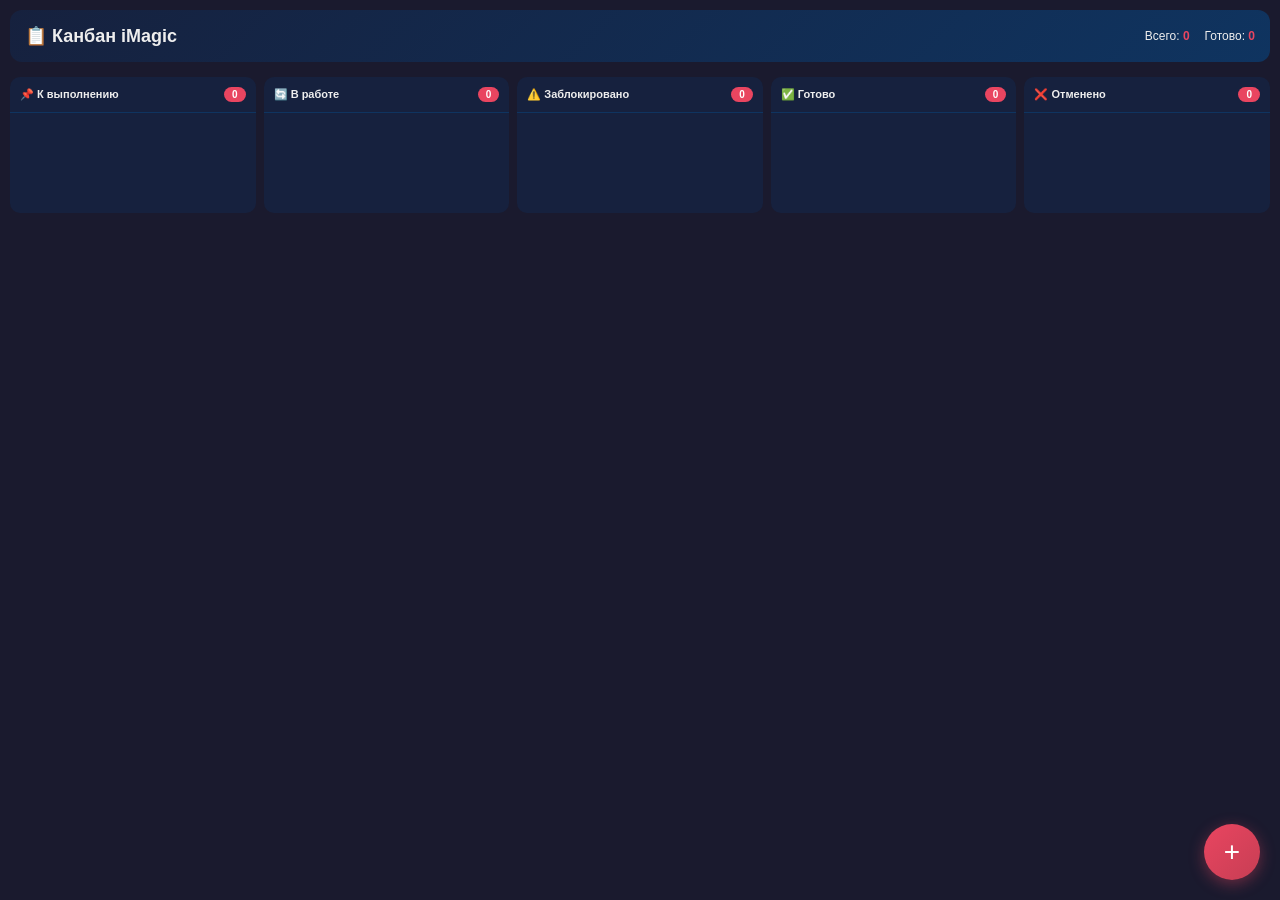
<file: index.html>
<!DOCTYPE html>
<html lang="ru">
<head>
    <meta charset="UTF-8">
    <meta name="viewport" content="width=device-width, initial-scale=1.0, maximum-scale=1.0, user-scalable=no">
    <title>iMagic Kanban</title>
    <script src="https://telegram.org/js/telegram-web-app.js"></script>
    <link rel="stylesheet" href="public/css/style.css">
</head>
<body>
    <div class="app-container">
        <header class="header">
            <h1>📋 Канбан iMagic</h1>
            <div class="header-stats" id="stats">
                <span class="stat">Всего: <strong>0</strong></span>
                <span class="stat">Готово: <strong class="done-count">0</strong></span>
            </div>
        </header>
        
        <main class="board">
            <div class="column" data-status="todo">
                <div class="column-header">
                    <span class="column-title">📌 К выполнению</span>
                    <span class="column-count" id="count-todo">0</span>
                </div>
                <div class="task-list" id="todo" data-status="todo">
                    <!-- Задачи будут добавлены через JS -->
                </div>
            </div>
            
            <div class="column" data-status="in_progress">
                <div class="column-header">
                    <span class="column-title">🔄 В работе</span>
                    <span class="column-count" id="count-in_progress">0</span>
                </div>
                <div class="task-list" id="in_progress" data-status="in_progress">
                    <!-- Задачи будут добавлены через JS -->
                </div>
            </div>
            
            <div class="column" data-status="blocked">
                <div class="column-header">
                    <span class="column-title">⚠️ Заблокировано</span>
                    <span class="column-count" id="count-blocked">0</span>
                </div>
                <div class="task-list" id="blocked" data-status="blocked">
                    <!-- Задачи будут добавлены через JS -->
                </div>
            </div>
            
            <div class="column" data-status="done">
                <div class="column-header">
                    <span class="column-title">✅ Готово</span>
                    <span class="column-count" id="count-done">0</span>
                </div>
                <div class="task-list" id="done" data-status="done">
                    <!-- Задачи будут добавлены через JS -->
                </div>
            </div>
            
            <div class="column" data-status="canceled">
                <div class="column-header">
                    <span class="column-title">❌ Отменено</span>
                    <span class="column-count" id="count-canceled">0</span>
                </div>
                <div class="task-list" id="canceled" data-status="canceled">
                    <!-- Задачи будут добавлены через JS -->
                </div>
            </div>
        </main>
        
        <div class="fab" id="fab" title="Добавить задачу">
            +
        </div>
        
        <!-- Модальное окно для создания/редактирования задачи -->
        <div class="modal" id="taskModal">
            <div class="modal-content">
                <div class="modal-header">
                    <h2 id="modalTitle">Новая задача</h2>
                    <button class="close-btn" id="closeModal">×</button>
                </div>
                <form id="taskForm">
                    <input type="hidden" id="taskId">
                    
                    <div class="form-group">
                        <label for="taskTitle">Название *</label>
                        <input type="text" id="taskTitle" required placeholder="Введите название задачи">
                    </div>
                    
                    <div class="form-group">
                        <label for="taskBody">Описание</label>
                        <textarea id="taskBody" rows="3" placeholder="Детали задачи..."></textarea>
                    </div>
                    
                    <div class="form-group">
                        <label for="taskStatus">Статус</label>
                        <select id="taskStatus">
                            <option value="todo">📌 К выполнению</option>
                            <option value="in_progress">🔄 В работе</option>
                            <option value="blocked">⚠️ Заблокировано</option>
                            <option value="done">✅ Готово</option>
                            <option value="canceled">❌ Отменено</option>
                        </select>
                    </div>
                    
                    <div class="form-group">
                        <label for="taskAssignee">Исполнитель</label>
                        <select id="taskAssignee">
                            <option value="">Не назначен</option>
                            <option value="default">🎯 Координатор</option>
                            <option value="marketer">💰 Маркетолог</option>
                            <option value="monitor">👁️ Монитор</option>
                            <option value="content">✍️ Контент</option>
                            <option value="market">📊 Рынок</option>
                        </select>
                    </div>
                    
                    <div class="form-group">
                        <label for="taskPriority">Приоритет</label>
                        <select id="taskPriority">
                            <option value="0">Обычный</option>
                            <option value="1">Низкий</option>
                            <option value="2">Средний</option>
                            <option value="3">Высокий</option>
                            <option value="4">Критический</option>
                        </select>
                    </div>
                    
                    <div class="form-actions">
                        <button type="button" class="btn btn-danger" id="deleteBtn" style="display:none">Удалить</button>
                        <button type="submit" class="btn btn-primary" id="saveBtn">Сохранить</button>
                        <button type="button" class="btn btn-secondary" id="cancelBtn">Отмена</button>
                    </div>
                </form>
            </div>
        </div>
    </div>
    
    <script src="public/js/app.js"></script>
</body>
</html>
</file>
<file: public/css/style.css>
/* Telegram Mini App - Kanban Board Styles */
* {
    margin: 0;
    padding: 0;
    box-sizing: border-box;
}

body {
    font-family: -apple-system, BlinkMacSystemFont, 'Segoe UI', Roboto, sans-serif;
    background: #1a1a2e;
    color: #eee;
    min-height: 100vh;
    overflow-x: hidden;
}

.app-container {
    max-width: 100%;
    padding: 10px;
}

/* Header */
.header {
    background: linear-gradient(135deg, #16213e 0%, #0f3460 100%);
    padding: 15px;
    border-radius: 12px;
    margin-bottom: 15px;
    display: flex;
    justify-content: space-between;
    align-items: center;
}

.header h1 {
    font-size: 18px;
    font-weight: 600;
}

.header-stats {
    display: flex;
    gap: 15px;
    font-size: 12px;
}

.stat strong {
    color: #e94560;
}

/* Board */
.board {
    display: grid;
    grid-template-columns: repeat(5, 1fr);
    gap: 8px;
    overflow-x: auto;
    padding-bottom: 80px;
}

@media (max-width: 768px) {
    .board {
        grid-template-columns: repeat(5, 120px);
        justify-content: start;
    }
}

/* Column */
.column {
    background: #16213e;
    border-radius: 10px;
    min-width: 120px;
    display: flex;
    flex-direction: column;
}

.column-header {
    padding: 10px;
    border-bottom: 1px solid #0f3460;
    display: flex;
    justify-content: space-between;
    align-items: center;
    font-size: 11px;
    font-weight: 600;
}

.column-count {
    background: #e94560;
    color: white;
    padding: 2px 8px;
    border-radius: 10px;
    font-size: 10px;
}

.task-list {
    padding: 8px;
    min-height: 100px;
    flex: 1;
}

.task-list.drag-over {
    background: rgba(233, 69, 96, 0.1);
    border-radius: 0 0 10px 10px;
}

/* Task Card */
.task-card {
    background: #0f3460;
    border-radius: 8px;
    padding: 10px;
    margin-bottom: 8px;
    cursor: pointer;
    transition: all 0.2s;
    border: 1px solid transparent;
}

.task-card:hover {
    border-color: #e94560;
    transform: translateY(-2px);
}

.task-card.dragging {
    opacity: 0.5;
}

.card-header {
    display: flex;
    justify-content: flex-end;
    margin-bottom: 5px;
}

.priority {
    font-size: 9px;
    padding: 2px 6px;
    border-radius: 4px;
    color: white;
}

.card-title {
    font-size: 12px;
    font-weight: 600;
    margin-bottom: 5px;
    line-height: 1.4;
}

.card-body {
    font-size: 10px;
    color: #aaa;
    margin-bottom: 8px;
    line-height: 1.3;
}

.card-footer {
    display: flex;
    justify-content: space-between;
    font-size: 9px;
    color: #888;
}

.assignee {
    background: #1a1a2e;
    padding: 2px 6px;
    border-radius: 4px;
}

/* FAB Button */
.fab {
    position: fixed;
    bottom: 20px;
    right: 20px;
    width: 56px;
    height: 56px;
    background: linear-gradient(135deg, #e94560 0%, #c73e54 100%);
    border-radius: 50%;
    display: flex;
    align-items: center;
    justify-content: center;
    font-size: 28px;
    color: white;
    box-shadow: 0 4px 15px rgba(233, 69, 96, 0.4);
    cursor: pointer;
    z-index: 100;
    transition: transform 0.2s;
}

.fab:hover {
    transform: scale(1.1);
}

.fab:active {
    transform: scale(0.95);
}

/* Modal */
.modal {
    display: none;
    position: fixed;
    top: 0;
    left: 0;
    width: 100%;
    height: 100%;
    background: rgba(0, 0, 0, 0.7);
    z-index: 200;
    align-items: center;
    justify-content: center;
    padding: 20px;
}

.modal.active {
    display: flex;
}

.modal-content {
    background: #16213e;
    border-radius: 16px;
    width: 100%;
    max-width: 400px;
    max-height: 90vh;
    overflow-y: auto;
    animation: slideUp 0.3s ease;
}

@keyframes slideUp {
    from {
        transform: translateY(50px);
        opacity: 0;
    }
    to {
        transform: translateY(0);
        opacity: 1;
    }
}

.modal-header {
    padding: 20px;
    border-bottom: 1px solid #0f3460;
    display: flex;
    justify-content: space-between;
    align-items: center;
}

.modal-header h2 {
    font-size: 18px;
}

.close-btn {
    background: none;
    border: none;
    color: #888;
    font-size: 28px;
    cursor: pointer;
    line-height: 1;
}

.close-btn:hover {
    color: #e94560;
}

/* Form */
form {
    padding: 20px;
}

.form-group {
    margin-bottom: 15px;
}

.form-group label {
    display: block;
    font-size: 12px;
    color: #aaa;
    margin-bottom: 5px;
}

.form-group input,
.form-group textarea,
.form-group select {
    width: 100%;
    padding: 12px;
    background: #0f3460;
    border: 1px solid #1a1a2e;
    border-radius: 8px;
    color: #eee;
    font-size: 14px;
}

.form-group input:focus,
.form-group textarea:focus,
.form-group select:focus {
    outline: none;
    border-color: #e94560;
}

.form-group textarea {
    resize: vertical;
    min-height: 80px;
}

/* Buttons */
.form-actions {
    display: flex;
    gap: 10px;
    margin-top: 20px;
}

.btn {
    flex: 1;
    padding: 12px;
    border: none;
    border-radius: 8px;
    font-size: 14px;
    font-weight: 600;
    cursor: pointer;
    transition: all 0.2s;
}

.btn-primary {
    background: linear-gradient(135deg, #e94560 0%, #c73e54 100%);
    color: white;
}

.btn-primary:hover {
    transform: translateY(-2px);
    box-shadow: 0 4px 12px rgba(233, 69, 96, 0.4);
}

.btn-secondary {
    background: #0f3460;
    color: #eee;
}

.btn-secondary:hover {
    background: #1a1a2e;
}

.btn-danger {
    background: #f44336;
    color: white;
}

.btn-danger:hover {
    background: #d32f2f;
}

/* Scrollbar */
::-webkit-scrollbar {
    width: 6px;
    height: 6px;
}

::-webkit-scrollbar-track {
    background: #1a1a2e;
}

::-webkit-scrollbar-thumb {
    background: #0f3460;
    border-radius: 3px;
}

::-webkit-scrollbar-thumb:hover {
    background: #e94560;
}
</file>
